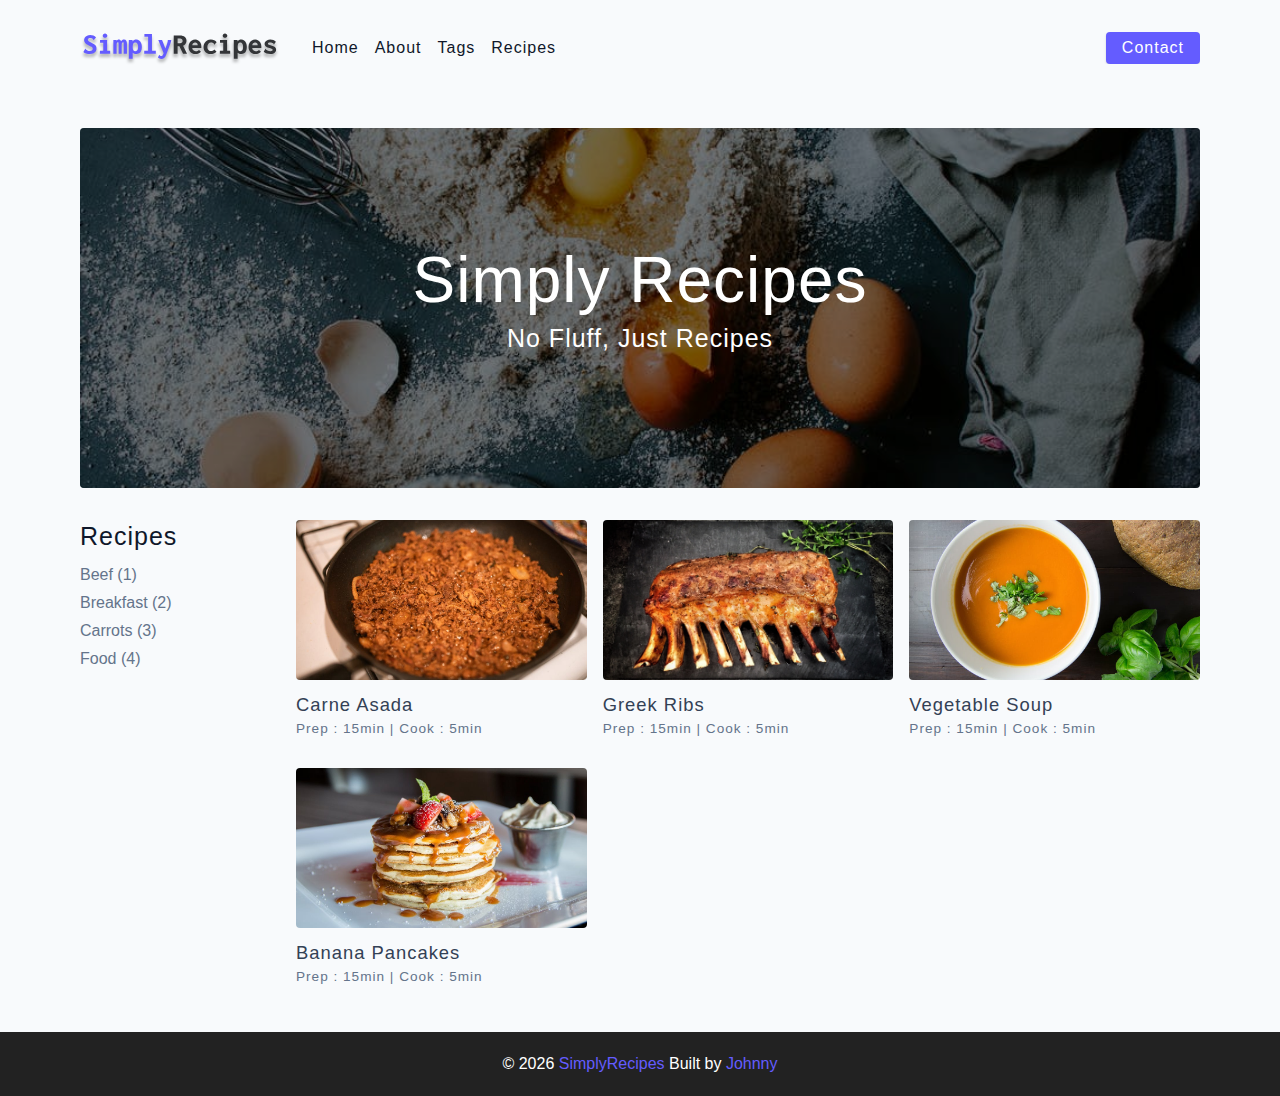
<file: index.html>
<!DOCTYPE html>
<html lang="en">

<head>
  <meta charset="UTF-8" />
  <meta http-equiv="X-UA-Compatible" content="IE=edge" />
  <meta name="viewport" content="width=device-width, initial-scale=1.0" />
  <title>Simply Recipes</title>
  <!-- favicon -->
  <link rel="shortcut icon" href="./assets/favicon.ico" type="image/x-icon" />
  <!-- normalize -->
  <link rel="stylesheet" href="./css/normalize.css" />
  <!-- font-awesome -->
  <link rel="stylesheet" href="https://cdnjs.cloudflare.com/ajax/libs/font-awesome/5.14.0/css/all.min.css" />
  <!-- main css -->
  <link rel="stylesheet" href="./css/main.css" />
</head>

<body>
  <!-- nav  -->
  <nav class="navbar">
    <div class="nav-center">
      <div class="nav-header">
        <a href="index.html" class="nav-logo">
          <img src="./assets/logo.svg" alt="simply recipes" />
        </a>
        <button class="nav-btn btn">
          <i class="fas fa-align-justify"></i>
        </button>
      </div>
      <div class="nav-links">
        <a href="index.html" class="nav-link"> Home </a>
        <a href="about.html" class="nav-link"> About </a>
        <a href="tags.html" class="nav-link"> Tags </a>
        <a href="recipes.html" class="nav-link"> Recipes </a>

        <div class="nav-link contact-link">
          <a href="contact.html" class="btn"> Contact </a>
        </div>
      </div>
    </div>
  </nav>
  <!-- end of nav -->
  <!-- main -->
  <main class="page">
    <!-- header -->
    <header class="hero">
      <div class="hero-container">
        <div class="hero-text">
          <h1>Simply Recipes</h1>
          <h4>No fluff, just recipes</h4>
        </div>
      </div>
    </header>
    <!-- end of header -->
    <section class="recipes-container">
      <!-- tag container -->
      <div class="tags-container">
        <h4>recipes</h4>
        <div class="tags-list">
          <a href="tag-template.html">Beef (1)</a>
          <a href="tag-template.html">Breakfast (2)</a>
          <a href="tag-template.html">Carrots (3)</a>
          <a href="tag-template.html">Food (4)</a>
        </div>
      </div>
      <!-- end of tag container -->
      <!-- recipes list -->
      <div class="recipes-list">
        <!-- single recipe -->
        <a href="single-recipe.html" class="recipe">
          <img src="./assets/recipes/recipe-1.jpeg" class="img recipe-img" alt="" />
          <h5>Carne Asada</h5>
          <p>Prep : 15min | Cook : 5min</p>
        </a>
        <!-- end of single recipe -->
        <!-- single recipe -->
        <a href="single-recipe.html" class="recipe">
          <img src="./assets/recipes/recipe-2.jpeg" class="img recipe-img" alt="" />
          <h5>Greek Ribs</h5>
          <p>Prep : 15min | Cook : 5min</p>
        </a>
        <!-- end of single recipe -->
        <!-- single recipe -->
        <a href="single-recipe.html" class="recipe">
          <img src="./assets/recipes/recipe-3.jpeg" class="img recipe-img" alt="" />
          <h5>Vegetable Soup</h5>
          <p>Prep : 15min | Cook : 5min</p>
        </a>
        <!-- end of single recipe -->
        <!-- single recipe -->
        <a href="single-recipe.html" class="recipe">
          <img src="./assets/recipes/recipe-4.jpeg" class="img recipe-img" alt="" />
          <h5>Banana Pancakes</h5>
          <p>Prep : 15min | Cook : 5min</p>
        </a>
        <!-- end of single recipe -->
      </div>
      <!-- end of recipes list -->
    </section>
  </main>
  <!-- end of main -->
  <!-- footer -->
  <footer class="page-footer">
    <p>
      &copy; <span id="date"></span>
      <span class="footer-logo">SimplyRecipes</span> Built by
      <a href="https://johnpap.dev/">Johnny</a>
    </p>
  </footer>
  <script src="./js/app.js"></script>
</body>

</html>
</file>
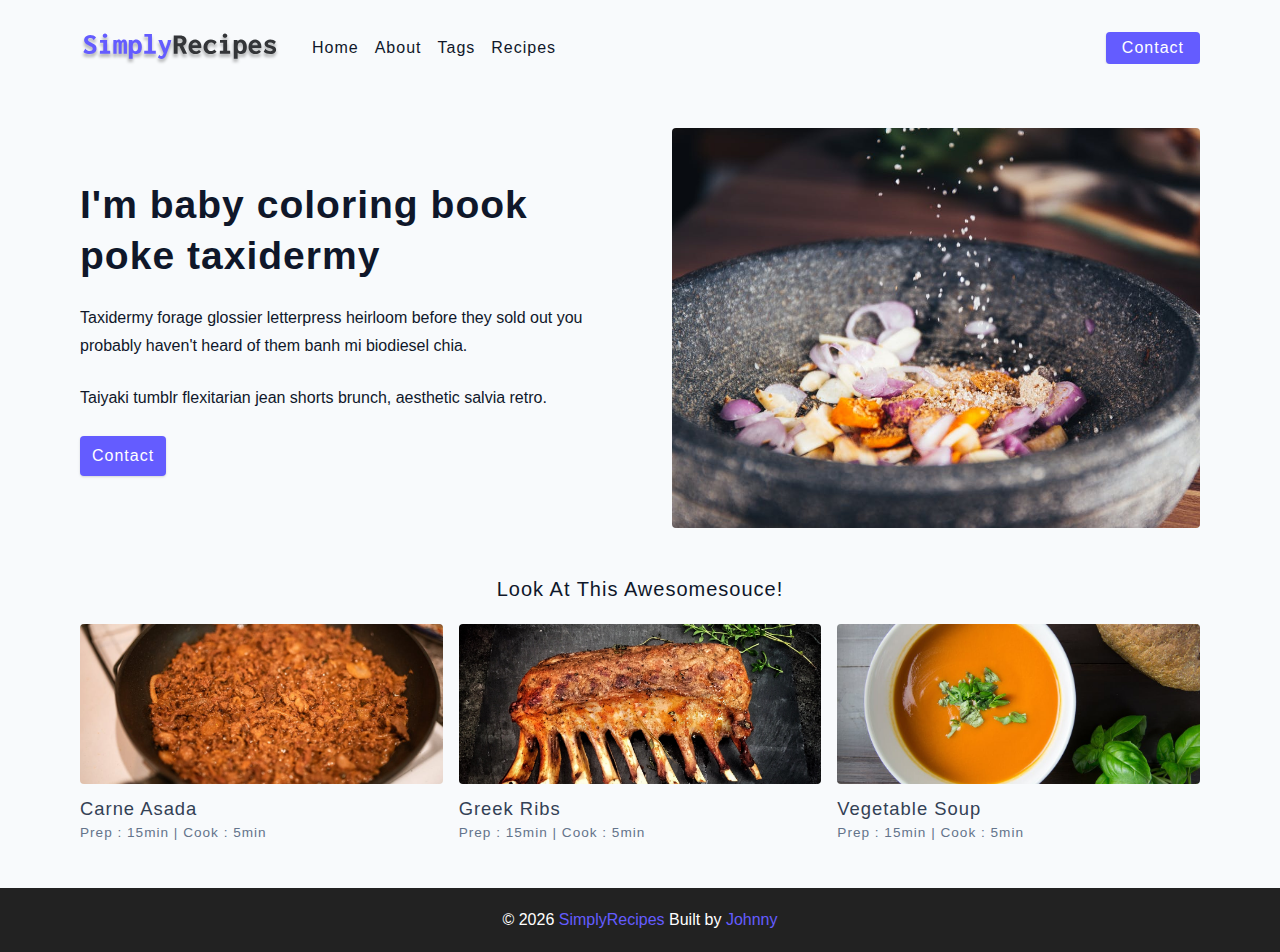
<file: about.html>
<!DOCTYPE html>
<html lang="en">

<head>
  <meta charset="UTF-8" />
  <meta http-equiv="X-UA-Compatible" content="IE=edge" />
  <meta name="viewport" content="width=device-width, initial-scale=1.0" />
  <title>About</title>
  <!-- favicon -->
  <link rel="shortcut icon" href="./assets/favicon.ico" type="image/x-icon" />
  <!-- normalize -->
  <link rel="stylesheet" href="./css/normalize.css" />
  <!-- font-awesome -->
  <link rel="stylesheet" href="https://cdnjs.cloudflare.com/ajax/libs/font-awesome/5.14.0/css/all.min.css" />
  <!-- main css -->
  <link rel="stylesheet" href="./css/main.css" />
</head>

<body>
  <!-- nav  -->
  <nav class="navbar">
    <div class="nav-center">
      <div class="nav-header">
        <a href="index.html" class="nav-logo">
          <img src="./assets/logo.svg" alt="simply recipes" />
        </a>
        <button class="nav-btn btn">
          <i class="fas fa-align-justify"></i>
        </button>
      </div>
      <div class="nav-links">
        <a href="index.html" class="nav-link"> Home </a>
        <a href="about.html" class="nav-link"> About </a>
        <a href="tags.html" class="nav-link"> Tags </a>
        <a href="recipes.html" class="nav-link"> Recipes </a>

        <div class="nav-link contact-link">
          <a href="contact.html" class="btn"> Contact </a>
        </div>
      </div>
    </div>
  </nav>
  <!-- end of nav -->
  <main class="page">
    <section class="about-page">
      <article>
        <h2>I'm baby coloring book poke taxidermy</h2>
        <p>
          Taxidermy forage glossier letterpress heirloom before they sold out
          you probably haven't heard of them banh mi biodiesel chia.
        </p>
        <p>
          Taiyaki tumblr flexitarian jean shorts brunch, aesthetic salvia
          retro.
        </p>
        <a href="contact.html" class="btn"> Contact </a>
      </article>
      <!-- needs fixes -->
      <img src="./assets/about.jpeg" alt="Person Pouring Salt in Bowl" class="img about-img" />
    </section>
    <section class="featured-recipes">
      <h5 class="featured-title">Look At This Awesomesouce!</h5>
      <div class="recipes-list">
        <!-- single recipe -->
        <a href="single-recipe.html" class="recipe">
          <img src="./assets/recipes/recipe-1.jpeg" class="img recipe-img" alt="" />
          <h5>Carne Asada</h5>
          <p>Prep : 15min | Cook : 5min</p>
        </a>
        <!-- end of single recipe -->
        <!-- single recipe -->
        <a href="single-recipe.html" class="recipe">
          <img src="./assets/recipes/recipe-2.jpeg" class="img recipe-img" alt="" />
          <h5>Greek Ribs</h5>
          <p>Prep : 15min | Cook : 5min</p>
        </a>
        <!-- end of single recipe -->
        <!-- single recipe -->
        <a href="single-recipe.html" class="recipe">
          <img src="./assets/recipes/recipe-3.jpeg" class="img recipe-img" alt="" />
          <h5>Vegetable Soup</h5>
          <p>Prep : 15min | Cook : 5min</p>
        </a>
        <!-- end of single recipe -->
      </div>
    </section>
  </main>
  <!-- footer -->
  <footer class="page-footer">
    <p>
      &copy; <span id="date"></span>
      <span class="footer-logo">SimplyRecipes</span> Built by
      <a href="https://johnpap.dev/">Johnny</a>
    </p>
  </footer>
  <script src="./js/app.js"></script>
</body>

</html>
</file>
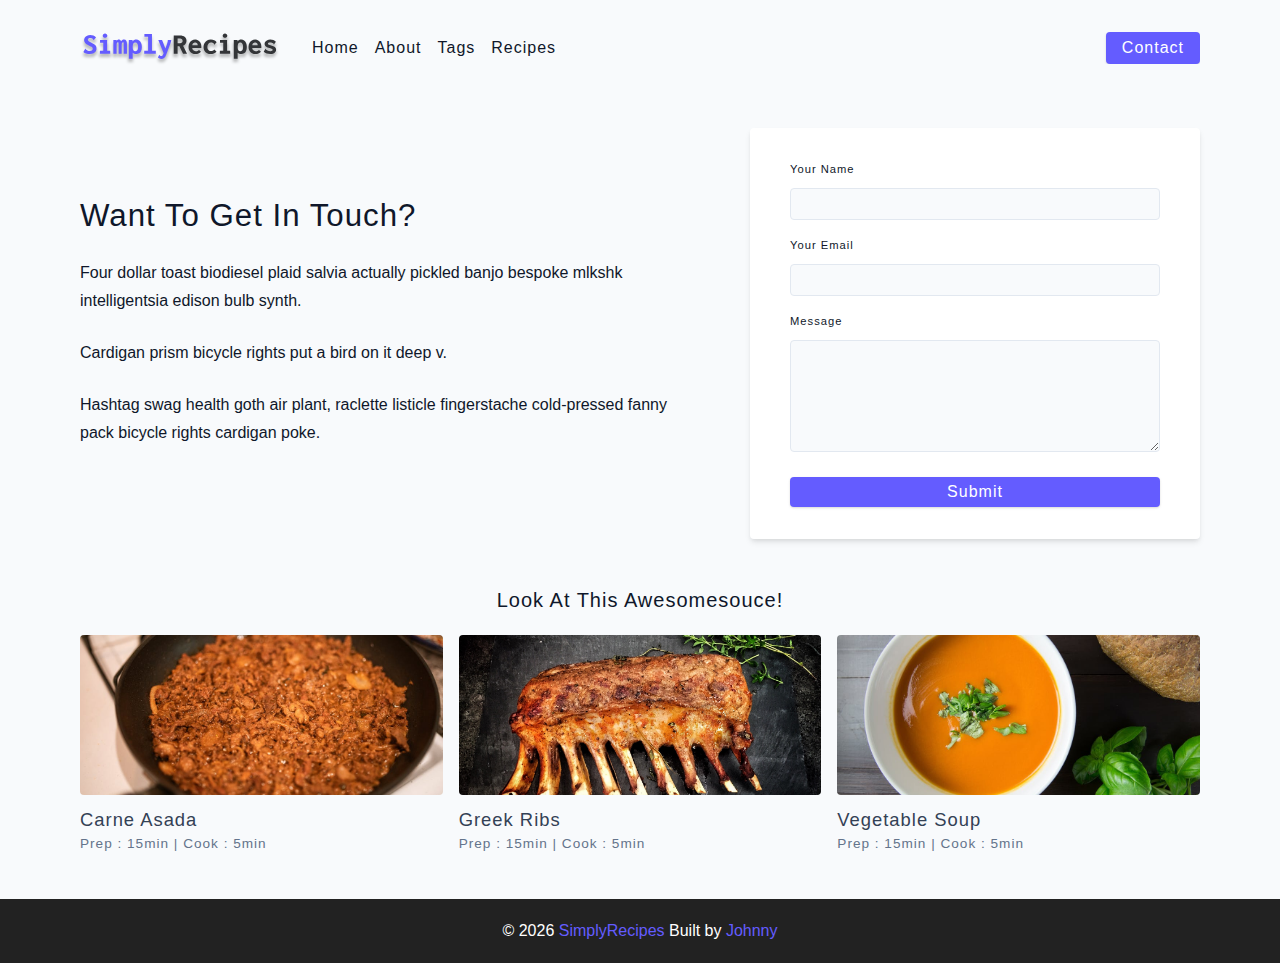
<file: contact.html>
<!DOCTYPE html>
<html lang="en">

<head>
  <meta charset="UTF-8" />
  <meta http-equiv="X-UA-Compatible" content="IE=edge" />
  <meta name="viewport" content="width=device-width, initial-scale=1.0" />
  <title>Contact</title>
  <!-- favicon -->
  <link rel="shortcut icon" href="./assets/favicon.ico" type="image/x-icon" />
  <!-- normalize -->
  <link rel="stylesheet" href="./css/normalize.css" />
  <!-- font-awesome -->
  <link rel="stylesheet" href="https://cdnjs.cloudflare.com/ajax/libs/font-awesome/5.14.0/css/all.min.css" />
  <!-- main css -->
  <link rel="stylesheet" href="./css/main.css" />
</head>

<body>
  <!-- nav  -->
  <nav class="navbar">
    <div class="nav-center">
      <div class="nav-header">
        <a href="index.html" class="nav-logo">
          <img src="./assets/logo.svg" alt="simply recipes" />
        </a>
        <button class="nav-btn btn">
          <i class="fas fa-align-justify"></i>
        </button>
      </div>
      <div class="nav-links">
        <a href="index.html" class="nav-link"> Home </a>
        <a href="about.html" class="nav-link"> About </a>
        <a href="tags.html" class="nav-link"> Tags </a>
        <a href="recipes.html" class="nav-link"> Recipes </a>

        <div class="nav-link contact-link">
          <a href="contact.html" class="btn"> Contact </a>
        </div>
      </div>
    </div>
  </nav>
  <!-- end of nav -->
  <main class="page">
    <section class="contact-container">
      <article class="contact-info">
        <h3>Want To Get In Touch?</h3>
        <p>
          Four dollar toast biodiesel plaid salvia actually pickled banjo
          bespoke mlkshk intelligentsia edison bulb synth.
        </p>
        <p>Cardigan prism bicycle rights put a bird on it deep v.</p>
        <p>
          Hashtag swag health goth air plant, raclette listicle fingerstache
          cold-pressed fanny pack bicycle rights cardigan poke.
        </p>
      </article>
      <article>
        <form class="form contact-form">
          <div class="form-row">
            <label html="name" class="form-label">Your Name</label>
            <input type="text" name="name" id="name" class="form-input" />
          </div>
          <div class="form-row">
            <label html="email" class="form-label">Your email</label>
            <input type="text" name="email" id="email" class="form-input" />
          </div>
          <div class="form-row">
            <label html="message" class="form-label">Message</label>
            <textarea name="message" id="message" class="form-textarea"></textarea>
          </div>
          <button type="submit" class="btn btn-block">
            Submit
          </button>
        </form>
      </article>
    </section>
    <!-- featured recipes -->
    <section class="featured-recipes">
      <h5 class="featured-title">Look At This Awesomesouce!</h5>
      <div class="recipes-list">
        <!-- single recipe -->
        <a href="single-recipe.html" class="recipe">
          <img src="./assets/recipes/recipe-1.jpeg" class="img recipe-img" alt="" />
          <h5>Carne Asada</h5>
          <p>Prep : 15min | Cook : 5min</p>
        </a>
        <!-- end of single recipe -->
        <!-- single recipe -->
        <a href="single-recipe.html" class="recipe">
          <img src="./assets/recipes/recipe-2.jpeg" class="img recipe-img" alt="" />
          <h5>Greek Ribs</h5>
          <p>Prep : 15min | Cook : 5min</p>
        </a>
        <!-- end of single recipe -->
        <!-- single recipe -->
        <a href="single-recipe.html" class="recipe">
          <img src="./assets/recipes/recipe-3.jpeg" class="img recipe-img" alt="" />
          <h5>Vegetable Soup</h5>
          <p>Prep : 15min | Cook : 5min</p>
        </a>
        <!-- end of single recipe -->
      </div>
    </section>
  </main>
  <!-- footer -->
  <footer class="page-footer">
    <p>
      &copy; <span id="date"></span>
      <span class="footer-logo">SimplyRecipes</span> Built by
      <a href="https://johnpap.dev/">Johnny</a>
    </p>
  </footer>
  <script src="./js/app.js"></script>
</body>

</html>
</file>
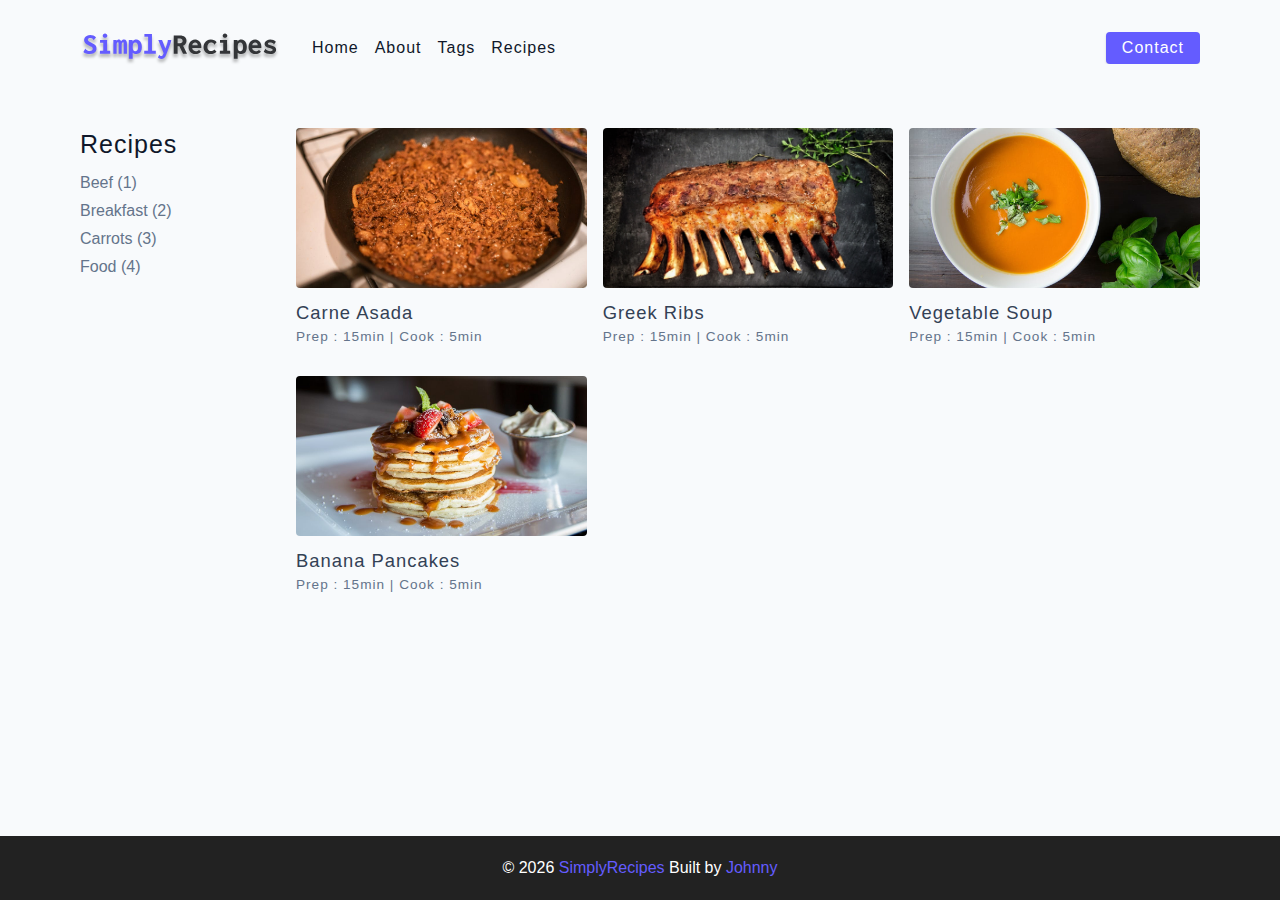
<file: recipes.html>
<!DOCTYPE html>
<html lang="en">

<head>
  <meta charset="UTF-8" />
  <meta http-equiv="X-UA-Compatible" content="IE=edge" />
  <meta name="viewport" content="width=device-width, initial-scale=1.0" />
  <title>Recipes</title>
  <!-- favicon -->
  <link rel="shortcut icon" href="./assets/favicon.ico" type="image/x-icon" />
  <!-- normalize -->
  <link rel="stylesheet" href="./css/normalize.css" />
  <!-- font-awesome -->
  <link rel="stylesheet" href="https://cdnjs.cloudflare.com/ajax/libs/font-awesome/5.14.0/css/all.min.css" />
  <!-- main css -->
  <link rel="stylesheet" href="./css/main.css" />
</head>

<body>
  <!-- nav  -->
  <nav class="navbar">
    <div class="nav-center">
      <div class="nav-header">
        <a href="index.html" class="nav-logo">
          <img src="./assets/logo.svg" alt="simply recipes" />
        </a>
        <button class="nav-btn btn">
          <i class="fas fa-align-justify"></i>
        </button>
      </div>
      <div class="nav-links">
        <a href="index.html" class="nav-link"> Home </a>
        <a href="about.html" class="nav-link"> About </a>
        <a href="tags.html" class="nav-link"> Tags </a>
        <a href="recipes.html" class="nav-link"> Recipes </a>

        <div class="nav-link contact-link">
          <a href="contact.html" class="btn"> Contact </a>
        </div>
      </div>
    </div>
  </nav>
  <!-- end of nav -->
  <!-- main -->
  <main class="page">
    <section class="recipes-container">
      <!-- tag container -->
      <div class="tags-container">
        <h4>recipes</h4>
        <div class="tags-list">
          <a href="tag-template.html">Beef (1)</a>
          <a href="tag-template.html">Breakfast (2)</a>
          <a href="tag-template.html">Carrots (3)</a>
          <a href="tag-template.html">Food (4)</a>
        </div>
      </div>
      <!-- end of tag container -->
      <!-- recipes list -->
      <div class="recipes-list">
        <!-- single recipe -->
        <a href="single-recipe.html" class="recipe">
          <img src="./assets/recipes/recipe-1.jpeg" class="img recipe-img" alt="" />
          <h5>Carne Asada</h5>
          <p>Prep : 15min | Cook : 5min</p>
        </a>
        <!-- end of single recipe -->
        <!-- single recipe -->
        <a href="single-recipe.html" class="recipe">
          <img src="./assets/recipes/recipe-2.jpeg" class="img recipe-img" alt="" />
          <h5>Greek Ribs</h5>
          <p>Prep : 15min | Cook : 5min</p>
        </a>
        <!-- end of single recipe -->
        <!-- single recipe -->
        <a href="single-recipe.html" class="recipe">
          <img src="./assets/recipes/recipe-3.jpeg" class="img recipe-img" alt="" />
          <h5>Vegetable Soup</h5>
          <p>Prep : 15min | Cook : 5min</p>
        </a>
        <!-- end of single recipe -->
        <!-- single recipe -->
        <a href="single-recipe.html" class="recipe">
          <img src="./assets/recipes/recipe-4.jpeg" class="img recipe-img" alt="" />
          <h5>Banana Pancakes</h5>
          <p>Prep : 15min | Cook : 5min</p>
        </a>
        <!-- end of single recipe -->
      </div>
    </section>
  </main>
  <!-- end of main -->
  <!-- footer -->
  <footer class="page-footer">
    <p>
      &copy; <span id="date"></span>
      <span class="footer-logo">SimplyRecipes</span> Built by
      <a href="https://johnpap.dev/">Johnny</a>
    </p>
  </footer>
  <script src="./js/app.js"></script>
</body>

</html>
</file>
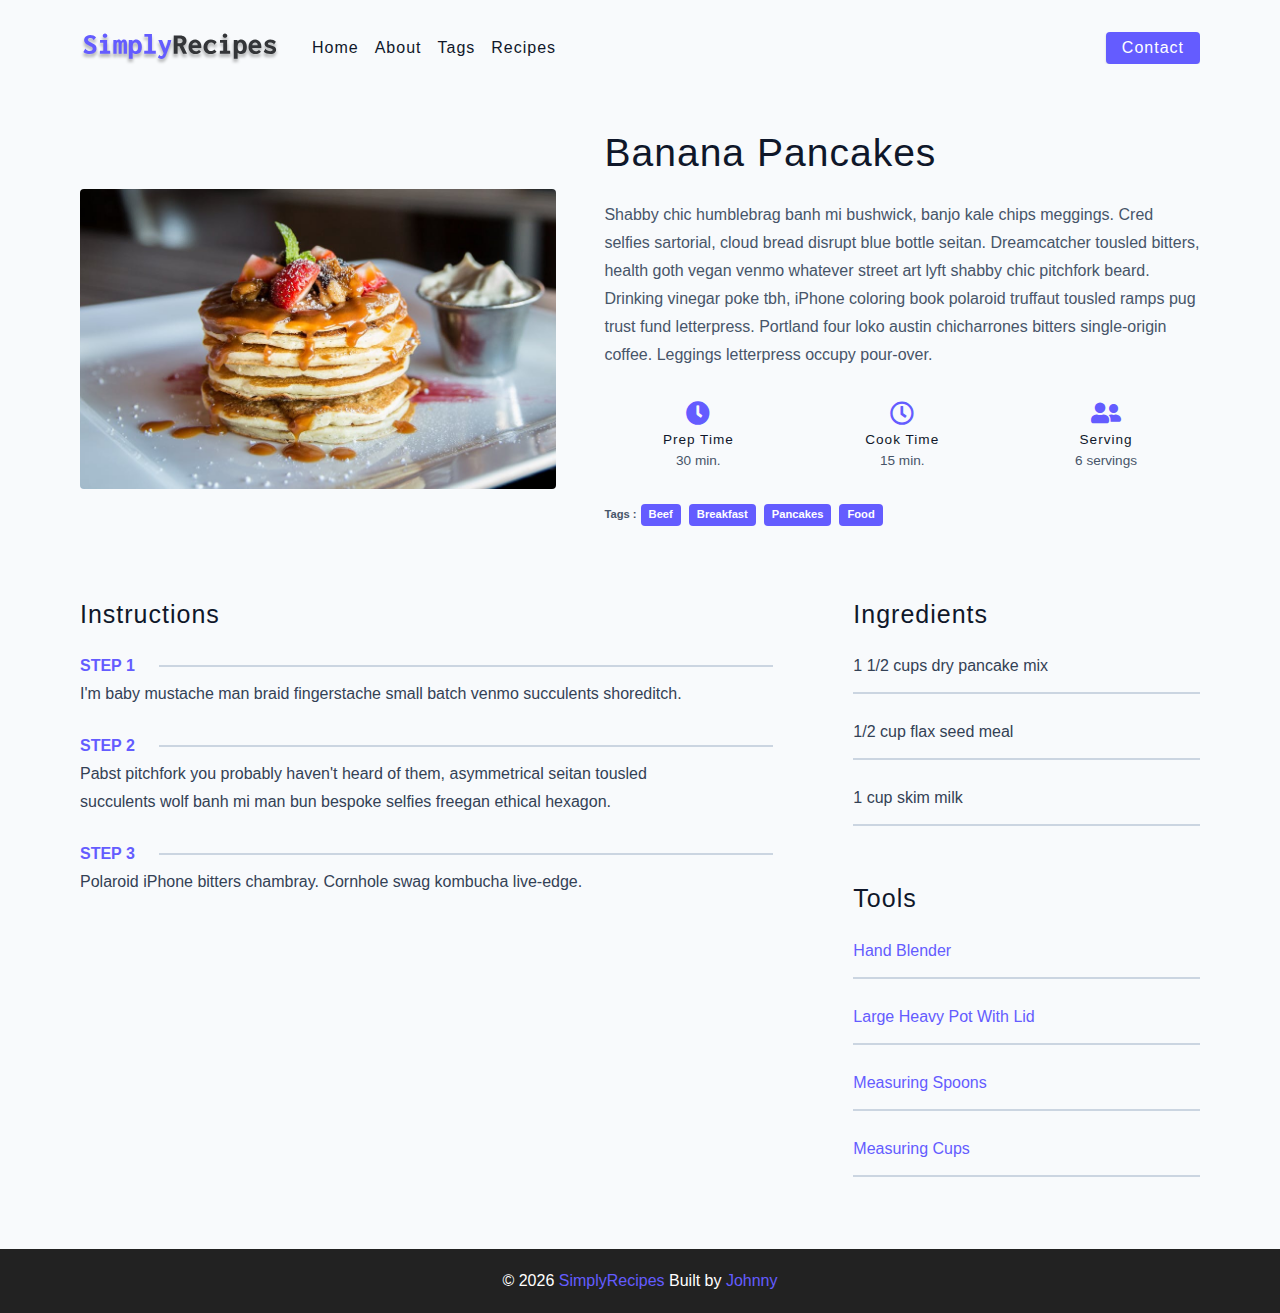
<file: single-recipe.html>
<!DOCTYPE html>
<html lang="en">

<head>
  <meta charset="UTF-8" />
  <meta http-equiv="X-UA-Compatible" content="IE=edge" />
  <meta name="viewport" content="width=device-width, initial-scale=1.0" />
  <title>Single Recipe</title>
  <!-- favicon -->
  <link rel="shortcut icon" href="./assets/favicon.ico" type="image/x-icon" />
  <!-- normalize -->
  <link rel="stylesheet" href="./css/normalize.css" />
  <!-- font-awesome -->
  <link rel="stylesheet" href="https://cdnjs.cloudflare.com/ajax/libs/font-awesome/5.14.0/css/all.min.css" />
  <!-- main css -->
  <link rel="stylesheet" href="./css/main.css" />
</head>

<body>
  <!-- nav  -->
  <nav class="navbar">
    <div class="nav-center">
      <div class="nav-header">
        <a href="index.html" class="nav-logo">
          <img src="./assets/logo.svg" alt="simply recipes" />
        </a>
        <button class="nav-btn btn">
          <i class="fas fa-align-justify"></i>
        </button>
      </div>
      <div class="nav-links">
        <a href="index.html" class="nav-link"> Home </a>
        <a href="about.html" class="nav-link"> About </a>
        <a href="tags.html" class="nav-link"> Tags </a>
        <a href="recipes.html" class="nav-link"> Recipes </a>

        <div class="nav-link contact-link">
          <a href="contact.html" class="btn"> Contact </a>
        </div>
      </div>
    </div>
  </nav>
  <!-- end of nav -->
  <main class="page">
    <div class="recipe-page">
      <section class="recipe-hero">
        <img src="./assets/recipes/recipe-4.jpeg" class="img recipe-hero-img" />
        <article class="recipe-info">
          <h2>Banana Pancakes</h2>
          <p>
            Shabby chic humblebrag banh mi bushwick, banjo kale chips
            meggings. Cred selfies sartorial, cloud bread disrupt blue bottle
            seitan. Dreamcatcher tousled bitters, health goth vegan venmo
            whatever street art lyft shabby chic pitchfork beard. Drinking
            vinegar poke tbh, iPhone coloring book polaroid truffaut tousled
            ramps pug trust fund letterpress. Portland four loko austin
            chicharrones bitters single-origin coffee. Leggings letterpress
            occupy pour-over.
          </p>
          <div class="recipe-icons">
            <article>
              <i class="fas fa-clock"></i>
              <h5>prep time</h5>
              <p>30 min.</p>
            </article>
            <article>
              <i class="far fa-clock"></i>
              <h5>cook time</h5>
              <p>15 min.</p>
            </article>
            <article>
              <i class="fas fa-user-friends"></i>
              <h5>serving</h5>
              <p>6 servings</p>
            </article>
          </div>
          <p class="recipe-tags">
            Tags : <a href="tag-template.html">beef</a>
            <a href="tag-template.html">breakfast</a>
            <a href="tag-template.html">pancakes</a>
            <a href="tag-template.html">food</a>
          </p>
        </article>
      </section>
      <!-- content -->
      <section class="recipe-content">
        <article>
          <h4>instructions</h4>
          <!-- single instruction -->
          <div class="single-instruction">
            <header>
              <p>step 1</p>
              <div></div>
            </header>
            <p>
              I'm baby mustache man braid fingerstache small batch venmo
              succulents shoreditch.
            </p>
          </div>
          <!-- end of single instruction -->
          <!-- single instruction -->
          <div class="single-instruction">
            <header>
              <p>step 2</p>
              <div></div>
            </header>
            <p>
              Pabst pitchfork you probably haven't heard of them, asymmetrical
              seitan tousled succulents wolf banh mi man bun bespoke selfies
              freegan ethical hexagon.
            </p>
          </div>
          <!-- end of single instruction -->
          <!-- single instruction -->
          <div class="single-instruction">
            <header>
              <p>step 3</p>
              <div></div>
            </header>
            <p>
              Polaroid iPhone bitters chambray. Cornhole swag kombucha
              live-edge.
            </p>
          </div>
          <!-- end of single instruction -->
        </article>
        <article class="second-column">
          <div>
            <h4>ingredients</h4>
            <p class="single-ingredient">1 1/2 cups dry pancake mix</p>
            <p class="single-ingredient">1/2 cup flax seed meal</p>
            <p class="single-ingredient">1 cup skim milk</p>
          </div>
          <div>
            <h4>tools</h4>
            <p class="single-tool">Hand Blender</p>
            <p class="single-tool">Large Heavy Pot With Lid</p>
            <p class="single-tool">Measuring Spoons</p>
            <p class="single-tool">Measuring Cups</p>
          </div>
        </article>
      </section>
    </div>
  </main>
  <!-- footer -->
  <footer class="page-footer">
    <p>
      &copy; <span id="date"></span>
      <span class="footer-logo">SimplyRecipes</span> Built by
      <a href="https://johnpap.dev/">Johnny</a>
    </p>
  </footer>
  <script src="./js/app.js"></script>
</body>

</html>
</file>
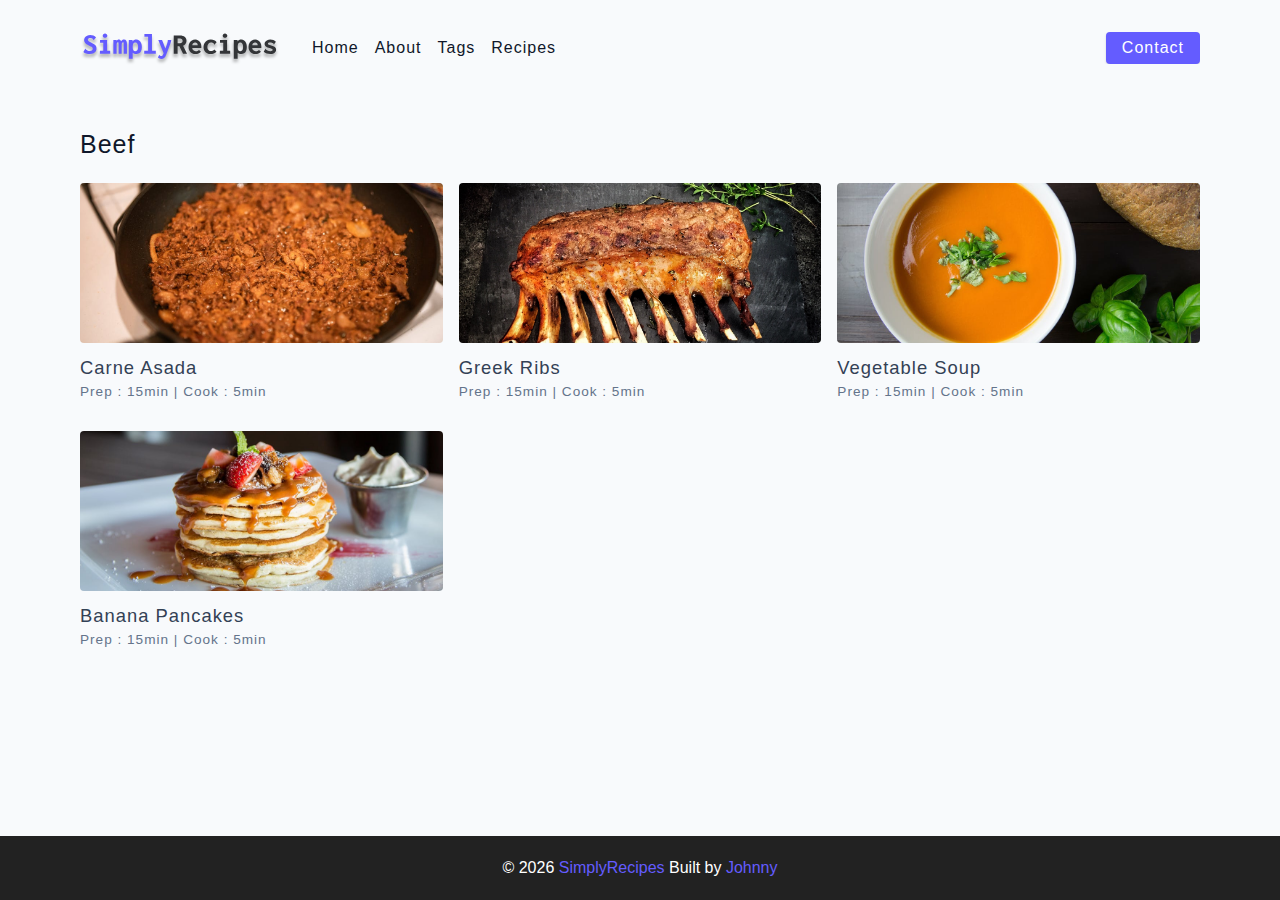
<file: tag-template.html>
<!DOCTYPE html>
<html lang="en">

<head>
  <meta charset="UTF-8" />
  <meta http-equiv="X-UA-Compatible" content="IE=edge" />
  <meta name="viewport" content="width=device-width, initial-scale=1.0" />
  <title>Recipe Template</title>
  <!-- favicon -->
  <link rel="shortcut icon" href="./assets/favicon.ico" type="image/x-icon" />
  <!-- normalize -->
  <link rel="stylesheet" href="./css/normalize.css" />
  <!-- font-awesome -->
  <link rel="stylesheet" href="https://cdnjs.cloudflare.com/ajax/libs/font-awesome/5.14.0/css/all.min.css" />
  <!-- main css -->
  <link rel="stylesheet" href="./css/main.css" />
</head>

<body>
  <!-- nav  -->
  <nav class="navbar">
    <div class="nav-center">
      <div class="nav-header">
        <a href="index.html" class="nav-logo">
          <img src="./assets/logo.svg" alt="simply recipes" />
        </a>
        <button class="nav-btn btn">
          <i class="fas fa-align-justify"></i>
        </button>
      </div>
      <div class="nav-links">
        <a href="index.html" class="nav-link"> Home </a>
        <a href="about.html" class="nav-link"> About </a>
        <a href="tags.html" class="nav-link"> Tags </a>
        <a href="recipes.html" class="nav-link"> Recipes </a>

        <div class="nav-link contact-link">
          <a href="contact.html" class="btn"> Contact </a>
        </div>
      </div>
    </div>
  </nav>
  <!-- end of nav -->
  <main class="page">
    <div class="featured-recipes">
      <h4>Beef</h4>
      <!-- recipes list -->
      <div class="recipes-list">
        <!-- single recipe -->
        <a href="single-recipe.html" class="recipe">
          <img src="./assets/recipes/recipe-1.jpeg" class="img recipe-img" alt="" />
          <h5>Carne Asada</h5>
          <p>Prep : 15min | Cook : 5min</p>
        </a>
        <!-- end of single recipe -->
        <!-- single recipe -->
        <a href="single-recipe.html" class="recipe">
          <img src="./assets/recipes/recipe-2.jpeg" class="img recipe-img" alt="" />
          <h5>Greek Ribs</h5>
          <p>Prep : 15min | Cook : 5min</p>
        </a>
        <!-- end of single recipe -->
        <!-- single recipe -->
        <a href="single-recipe.html" class="recipe">
          <img src="./assets/recipes/recipe-3.jpeg" class="img recipe-img" alt="" />
          <h5>Vegetable Soup</h5>
          <p>Prep : 15min | Cook : 5min</p>
        </a>
        <!-- end of single recipe -->
        <!-- single recipe -->
        <a href="single-recipe.html" class="recipe">
          <img src="./assets/recipes/recipe-4.jpeg" class="img recipe-img" alt="" />
          <h5>Banana Pancakes</h5>
          <p>Prep : 15min | Cook : 5min</p>
        </a>
        <!-- end of single recipe -->
      </div>
      <!-- end of recipe list -->
    </div>

  </main>
  <!-- footer -->
  <footer class="page-footer">
    <p>
      &copy; <span id="date"></span>
      <span class="footer-logo">SimplyRecipes</span> Built by
      <a href="https://johnpap.dev/">Johnny</a>
    </p>
  </footer>
  <script src="./js/app.js"></script>
</body>

</html>
</file>
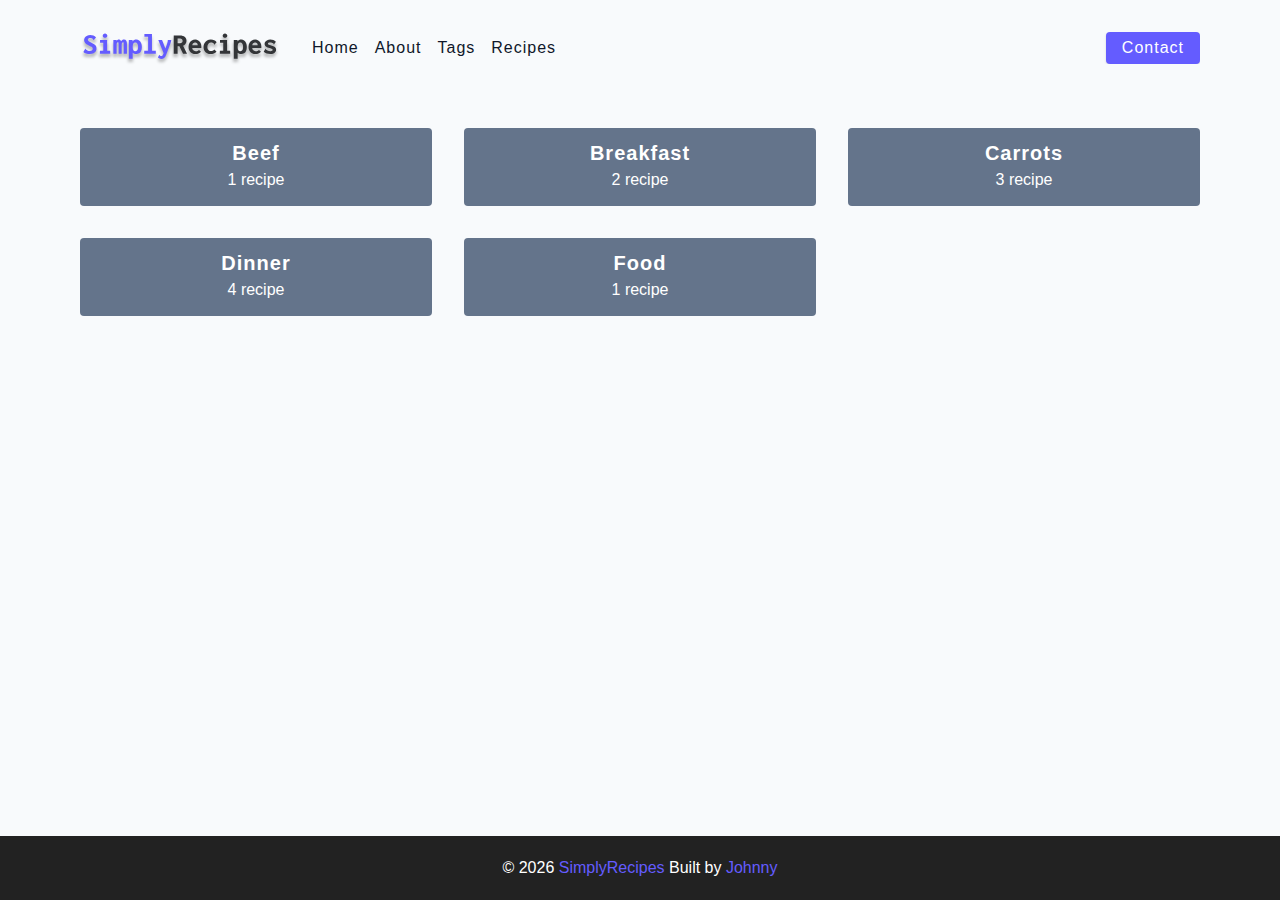
<file: tags.html>
<!DOCTYPE html>
<html lang="en">

<head>
  <meta charset="UTF-8" />
  <meta http-equiv="X-UA-Compatible" content="IE=edge" />
  <meta name="viewport" content="width=device-width, initial-scale=1.0" />
  <title>Tags</title>
  <!-- favicon -->
  <link rel="shortcut icon" href="./assets/favicon.ico" type="image/x-icon" />
  <!-- normalize -->
  <link rel="stylesheet" href="./css/normalize.css" />
  <!-- font-awesome -->
  <link rel="stylesheet" href="https://cdnjs.cloudflare.com/ajax/libs/font-awesome/5.14.0/css/all.min.css" />
  <!-- main css -->
  <link rel="stylesheet" href="./css/main.css" />
</head>

<body>
  <!-- nav  -->
  <nav class="navbar">
    <div class="nav-center">
      <div class="nav-header">
        <a href="index.html" class="nav-logo">
          <img src="./assets/logo.svg" alt="simply recipes" />
        </a>
        <button class="nav-btn btn">
          <i class="fas fa-align-justify"></i>
        </button>
      </div>
      <div class="nav-links">
        <a href="index.html" class="nav-link"> Home </a>
        <a href="about.html" class="nav-link"> About </a>
        <a href="tags.html" class="nav-link"> Tags </a>
        <a href="recipes.html" class="nav-link"> Recipes </a>

        <div class="nav-link contact-link">
          <a href="contact.html" class="btn"> Contact </a>
        </div>
      </div>
    </div>
  </nav>
  <!-- end of nav -->
  <main class="page">
    <section class="tags-wrapper">
      <!-- single tag -->
      <a href="tag-template.html" class="tag">
        <h5>beef</h5>
        <p>1 recipe</p>
      </a>
      <!-- end of single tag -->
      <!-- single tag -->
      <a href="tag-template.html" class="tag">
        <h5>breakfast</h5>
        <p>2 recipe</p>
      </a>
      <!-- end of single tag -->
      <!-- single tag -->
      <a href="tag-template.html" class="tag">
        <h5>carrots</h5>
        <p>3 recipe</p>
      </a>
      <!-- end of single tag -->
      <!-- single tag -->
      <a href="tag-template.html" class="tag">
        <h5>dinner</h5>
        <p>4 recipe</p>
      </a>
      <!-- end of single tag -->
      <!-- single tag -->
      <a href="tag-template.html" class="tag">
        <h5>food</h5>
        <p>1 recipe</p>
      </a>
      <!-- end of single tag -->
    </section>
  </main>
  <!-- footer -->
  <footer class="page-footer">
    <p>
      &copy; <span id="date"></span>
      <span class="footer-logo">SimplyRecipes</span> Built by
      <a href="https://johnpap.dev/">Johnny</a>
    </p>
  </footer>
  <script src="./js/app.js"></script>
</body>

</html>
</file>
<file: css/main.css>
*,
::after,
::before {
  box-sizing: border-box;
}

/* fonts */

@import url('https://fonts.googleapis.com/css2?family=Roboto:wght@400;500;600&family=Montserrat&display=swap');

html {
  font-size: 100%;
}

/*16px*/

:root {
  /* colors */
  --primary-100: #e2e0ff;
  --primary-200: #c1beff;
  --primary-300: #a29dff;
  --primary-400: #837dff;
  --primary-500: #645cff;
  --primary-600: #504acc;
  --primary-700: #3c3799;
  --primary-800: #282566;
  --primary-900: #141233;

  /* grey */
  --grey-50: #f8fafc;
  --grey-100: #f1f5f9;
  --grey-200: #e2e8f0;
  --grey-300: #cbd5e1;
  --grey-400: #94a3b8;
  --grey-500: #64748b;
  --grey-600: #475569;
  --grey-700: #334155;
  --grey-800: #1e293b;
  --grey-900: #0f172a;
  /* rest of the colors */
  --black: #222;
  --white: #fff;
  --red-light: #f8d7da;
  --red-dark: #842029;
  --green-light: #d1e7dd;
  --green-dark: #0f5132;

  /* fonts  */
  --headingFont: 'Roboto', sans-serif;
  --bodyFont: 'Nunito', sans-serif;
  --smallText: 0.7em;
  /* rest of the vars */
  --backgroundColor: var(--grey-50);
  --textColor: var(--grey-900);
  --borderRadius: 0.25rem;
  --letterSpacing: 1px;
  --transition: 0.3s ease-in-out all;
  --max-width: 1120px;
  --fixed-width: 600px;

  /* box shadow*/
  --shadow-1: 0 1px 3px 0 rgba(0, 0, 0, 0.1), 0 1px 2px 0 rgba(0, 0, 0, 0.06);
  --shadow-2: 0 4px 6px -1px rgba(0, 0, 0, 0.1),
    0 2px 4px -1px rgba(0, 0, 0, 0.06);
  --shadow-3: 0 10px 15px -3px rgba(0, 0, 0, 0.1),
    0 4px 6px -2px rgba(0, 0, 0, 0.05);
  --shadow-4: 0 20px 25px -5px rgba(0, 0, 0, 0.1),
    0 10px 10px -5px rgba(0, 0, 0, 0.04);
}

body {
  background: var(--backgroundColor);
  font-family: var(--bodyFont);
  font-weight: 400;
  line-height: 1.75;
  color: var(--textColor);
}

p {
  margin-top: 0;
  margin-bottom: 1.5rem;
  max-width: 40em;
}

h1,
h2,
h3,
h4,
h5 {
  margin: 0;
  margin-bottom: 1.38rem;
  font-family: var(--headingFont);
  font-weight: 400;
  line-height: 1.3;
  text-transform: capitalize;
  letter-spacing: var(--letterSpacing);
}

h1 {
  margin-top: 0;
  font-size: 3.052rem;
}

h2 {
  font-size: 2.441rem;
}

h3 {
  font-size: 1.953rem;
}

h4 {
  font-size: 1.563rem;
}

h5 {
  font-size: 1.25rem;
}

small,
.text-small {
  font-size: var(--smallText);
}

a {
  text-decoration: none;
}

ul {
  list-style-type: none;
  padding: 0;
}

.img {
  width: 100%;
  display: block;
  object-fit: cover;
}

/* buttons */

.btn {
  cursor: pointer;
  color: var(--white);
  background: var(--primary-500);
  border: transparent;
  border-radius: var(--borderRadius);
  letter-spacing: var(--letterSpacing);
  padding: 0.375rem 0.75rem;
  box-shadow: var(--shadow-1);
  transition: var(--transtion);
  text-transform: capitalize;
  display: inline-block;
}

.btn:hover {
  background: var(--primary-700);
  box-shadow: var(--shadow-3);
}

.btn-hipster {
  color: var(--primary-500);
  background: var(--primary-200);
}

.btn-hipster:hover {
  color: var(--primary-200);
  background: var(--primary-700);
}

.btn-block {
  width: 100%;
}

/* alerts */
.alert {
  padding: 0.375rem 0.75rem;
  margin-bottom: 1rem;
  border-color: transparent;
  border-radius: var(--borderRadius);
}

.alert-danger {
  color: var(--red-dark);
  background: var(--red-light);
}

.alert-success {
  color: var(--green-dark);
  background: var(--green-light);
}

/* form */

.form {
  width: 90vw;
  max-width: var(--fixed-width);
  background: var(--white);
  border-radius: var(--borderRadius);
  box-shadow: var(--shadow-2);
  padding: 2rem 2.5rem;
  margin: 3rem auto;
}

.form-label {
  display: block;
  font-size: var(--smallText);
  margin-bottom: 0.5rem;
  text-transform: capitalize;
  letter-spacing: var(--letterSpacing);
}

.form-input,
.form-textarea {
  width: 100%;
  padding: 0.375rem 0.75rem;
  border-radius: var(--borderRadius);
  background: var(--backgroundColor);
  border: 1px solid var(--grey-200);
}

.form-row {
  margin-bottom: 1rem;
}

.form-textarea {
  height: 7rem;
}

::placeholder {
  font-family: inherit;
  color: var(--grey-400);
}

.form-alert {
  color: var(--red-dark);
  letter-spacing: var(--letterSpacing);
  text-transform: capitalize;
}

/* alert */

@keyframes spinner {
  to {
    transform: rotate(360deg);
  }
}

.loading {
  width: 6rem;
  height: 6rem;
  border: 5px solid var(--grey-400);
  border-radius: 50%;
  border-top-color: var(--primary-500);
  animation: spinner 0.6s linear infinite;
}

.loading {
  margin: 0 auto;
}

/* title */

.title {
  text-align: center;
}

.title-underline {
  background: var(--primary-500);
  width: 7rem;
  height: 0.25rem;
  margin: 0 auto;
  margin-top: -1rem;
}

/*
=============== 
Navbar
===============
*/

.navbar {
  display: flex;
  align-items: center;
  justify-content: center;
}

.nav-center {
  width: 90vw;
  max-width: var(--max-width);
}

.nav-header {
  height: 6rem;
  display: flex;
  justify-content: space-between;
  align-items: center;
}

.nav-header img {
  width: 200px;
}

.nav-logo {
  display: flex;
  align-items: flex-end;
}

.nav-btn {
  padding: 0.15rem 0.75rem;
}

.nav-btn i {
  font-size: 1.25rem;
}

.nav-links {
  height: 0;
  overflow: hidden;
  display: flex;
  flex-direction: column;
  transition: var(--transition);
}

.show-links {
  height: 23.9375rem;
}

.nav-link {
  display: block;
  text-align: center;
  font-size: 1.25rem;
  text-transform: capitalize;
  color: var(--grey-900);
  letter-spacing: var(--letterSpacing);
  padding: 1rem 0;
  border-top: 1px solid var(--grey-500);
  transition: var(--transition);
}

.nav-link:hover {
  color: var(--primary-500);
}

.contact-link a {
  padding: 0.15rem 1rem;
}

@media screen and (min-width: 992px) {
  .navbar {
    height: 6rem;
  }

  .nav-center {
    display: flex;
    align-items: center;
  }

  .nav-header {
    padding: 0;
    margin-right: 2rem;
    height: auto;
  }

  .nav-btn {
    display: none;
  }

  .nav-links {
    height: auto !important;
    flex-direction: row;
    align-items: center;
    width: 100%;
  }

  .nav-link {
    padding: 0;
    border-top: none;
    margin-right: 1rem;
    font-size: 1rem;
  }

  .contact-link {
    margin-right: 0;
    margin-left: auto;
  }
}

/*
=============== 
Page
===============
*/

.page {
  width: 90vw;
  max-width: var(--max-width);
  margin: 0 auto;
}

.page {
  padding-top: 2rem;
  min-height: calc(100vh - (6rem + 4rem));
}

/*
=============== 
Footer
===============
*/

.page-footer {
  text-align: center;
  height: 4rem;
  display: flex;
  align-items: center;
  justify-content: center;
  background: var(--black);
  color: var(--white);
}

.page-footer h5 {
  margin-top: 0;
  margin-bottom: 0;
}

.page-footer p {
  margin-bottom: 0;
}

.page-footer .footer-logo,
.page-footer a {
  color: var(--primary-500);
}

/*
=============== 
Hero
===============
*/

.hero {
  height: 40vh;
  position: relative;
  margin-bottom: 2rem;
  background: url('../assets/main.jpeg') center/cover no-repeat;
  border-radius: var(--borderRadius);
}

.hero-container {
  position: absolute;
  top: 0;
  left: 0;
  width: 100%;
  height: 100%;
  display: flex;
  align-items: center;
  justify-content: center;
  background: rgba(0, 0, 0, 0.4);
  border-radius: var(--borderRadius);
}

.hero-text {
  color: var(--white);
  text-align: center;
}

@media only screen and (min-width: 768px) {
  .hero-text h1 {
    font-size: 4rem;
    margin-bottom: 0;
  }
}

/*
=============== 
Recipes 
===============
*/

.recipes-container {
  display: grid;
  gap: 2rem 1rem;
}

.recipes-list {
  display: grid;
  gap: 2rem 1rem;
  padding-bottom: 3rem;
}

.tags-container {
  order: 1;
  display: flex;
  flex-direction: column;
  padding-bottom: 3rem;
  /* background: blue; */
}

.tags-container h4 {
  margin-bottom: 0.5rem;
  font-weight: 500;
}

.tags-list {
  display: grid;
  grid-template-columns: 1fr 1fr 1fr;
}

.tags-list a {
  text-transform: capitalize;
  display: block;
  color: var(--grey-500);
  transition: var(--transition);
}

.tags-list a:hover {
  color: var(--primary-500);
}

.recipe {
  display: block;
}

.recipe-img {
  height: 15rem;
  border-radius: var(--borderRadius);
  margin-bottom: 1rem;
}

.recipe h5 {
  margin-bottom: 0;
  margin-top: 0.25rem;
  line-height: 1;
  color: var(--grey-700);
}

.recipe p {
  margin-bottom: 0;
  line-height: 1;
  color: var(--grey-500);
  margin-top: 0.5rem;
  letter-spacing: var(--letterSpacing);
}

@media screen and (min-width: 576px) {
  .recipes-list {
    grid-template-columns: 1fr 1fr;
  }

  .recipe-img {
    height: 10rem;
  }
}

@media screen and (min-width: 992px) {
  .recipes-container {
    grid-template-columns: 200px 1fr;
    gap: 1rem;
  }

  .recipes-list {
    grid-template-columns: 1fr 1fr;
  }

  .recipe p {
    font-size: 0.85rem;
  }

  .tags-container {
    order: 0;
    /* background: blue; */
  }

  .tags-list {
    display: grid;
    grid-template-columns: 1fr;
  }
}

@media screen and (min-width: 1200px) {
  .recipe h5 {
    font-size: 1.15rem;
  }

  .recipes-list {
    grid-template-columns: 1fr 1fr 1fr;
  }
}

/*
=============== 
Error
===============
*/
.error-page {
  text-align: center;
  padding-top: 5rem;
}

.error-page h1 {
  font-size: 9rem;
}

/*
=============== 
About Page
===============
*/

.about-page h2 {
  text-transform: none;
  font-weight: bold;
}

.about-page {
  display: grid;
  gap: 2rem 4rem;
  padding-bottom: 3rem;
}

.about-img {
  border-radius: var(--borderRadius);
  height: 300px;
}

@media screen and (min-width: 992px) {
  .about-page {
    grid-template-columns: 1fr 1fr;
    grid-template-rows: 400px;
    align-items: center;
  }

  .about-img {
    height: 100%;
  }
}

.featured-title {
  text-align: center;
}

/*
=============== 
Contact Page
===============
*/
.contact-form {
  width: 100%;
  margin: 0;
}

.contact-container {
  display: grid;
  gap: 2rem 3rem;
  padding-bottom: 3rem;
}

@media screen and (min-width: 992px) {
  .contact-container {
    grid-template-columns: 1fr 450px;
    align-items: center;
  }
}

/*
=============== 
Tags Page
===============
*/

.tags-wrapper {
  display: grid;
  gap: 2rem;
  padding-bottom: 3rem;
}

.tag {
  background: var(--grey-500);
  border-radius: var(--borderRadius);
  text-align: center;
  color: var(--white);
  transition: var(--transition);
  padding: 0.75rem 0;
}

.tag:hover {
  background: var(--primary-500);
}

.tag h5,
.tag p {
  margin-bottom: 0;
}

.tag h5 {
  font-weight: 600;
}

@media screen and (min-width: 576px) {
  .tags-wrapper {
    grid-template-columns: 1fr 1fr;
  }
}

@media screen and (min-width: 992px) {
  .tags-wrapper {
    grid-template-columns: 1fr 1fr 1fr;
  }
}

/*
=============== 
Recipe Template
===============
*/

.recipe-hero {
  display: grid;
  gap: 3rem;
}

.recipe-hero-img {
  height: 300px;
  border-radius: var(--borderRadius);
}

.recipe-info p {
  color: var(--grey-600);
}

.recipe-icons {
  display: grid;
  grid-template-columns: repeat(3, 1fr);
  gap: 1rem;
  margin: 2rem 0;
  text-align: center;
}

.recipe-icons i {
  font-size: 1.5rem;
  color: var(--primary-500);
}

.recipe-icons h5,
.recipe-icons p {
  margin-bottom: 0;
  font-size: 0.85em;
}

.recipe-icons p {
  color: var(--grey-600);
}

.recipe-tags {
  display: flex;
  align-items: center;
  flex-wrap: wrap;
  font-size: 0.7em;
  font-weight: 600;
}

.recipe-tags a {
  background: var(--primary-500);
  border-radius: var(--borderRadius);
  color: var(--white);
  padding: 0.05rem 0.5rem;
  margin: 0 0.25rem;
  text-transform: capitalize;
}

@media screen and (min-width: 992px) {
  .recipe-hero {
    grid-template-columns: 4fr 5fr;
    align-items: center;
  }
}

.recipe-content {
  padding: 3rem 0;
  display: grid;
  gap: 2rem 5rem;
}

@media screen and (min-width: 992px) {
  .recipe-content {
    grid-template-columns: 2fr 1fr;
  }
}

.single-instruction header {
  display: grid;
  grid-template-columns: auto 1fr;
  gap: 1.5rem;
  align-items: center;
}

.single-instruction header p {
  text-transform: uppercase;
  font-weight: 600;
  color: var(--primary-500);
  margin-bottom: 0;
}

.single-instruction>p {
  color: var(--grey-700);
}

.single-instruction header div {
  height: 2px;
  background: var(--grey-300);
}

.second-column {
  display: grid;
  row-gap: 2rem;
}

.single-ingredient {
  border-bottom: 2px solid var(--grey-300);
  padding-bottom: 0.75rem;
  color: var(--grey-700);
}

.single-tool {
  border-bottom: 2px solid var(--grey-300);
  padding-bottom: 0.75rem;
  color: var(--primary-500);
  text-transform: capitalize;
}
</file>
